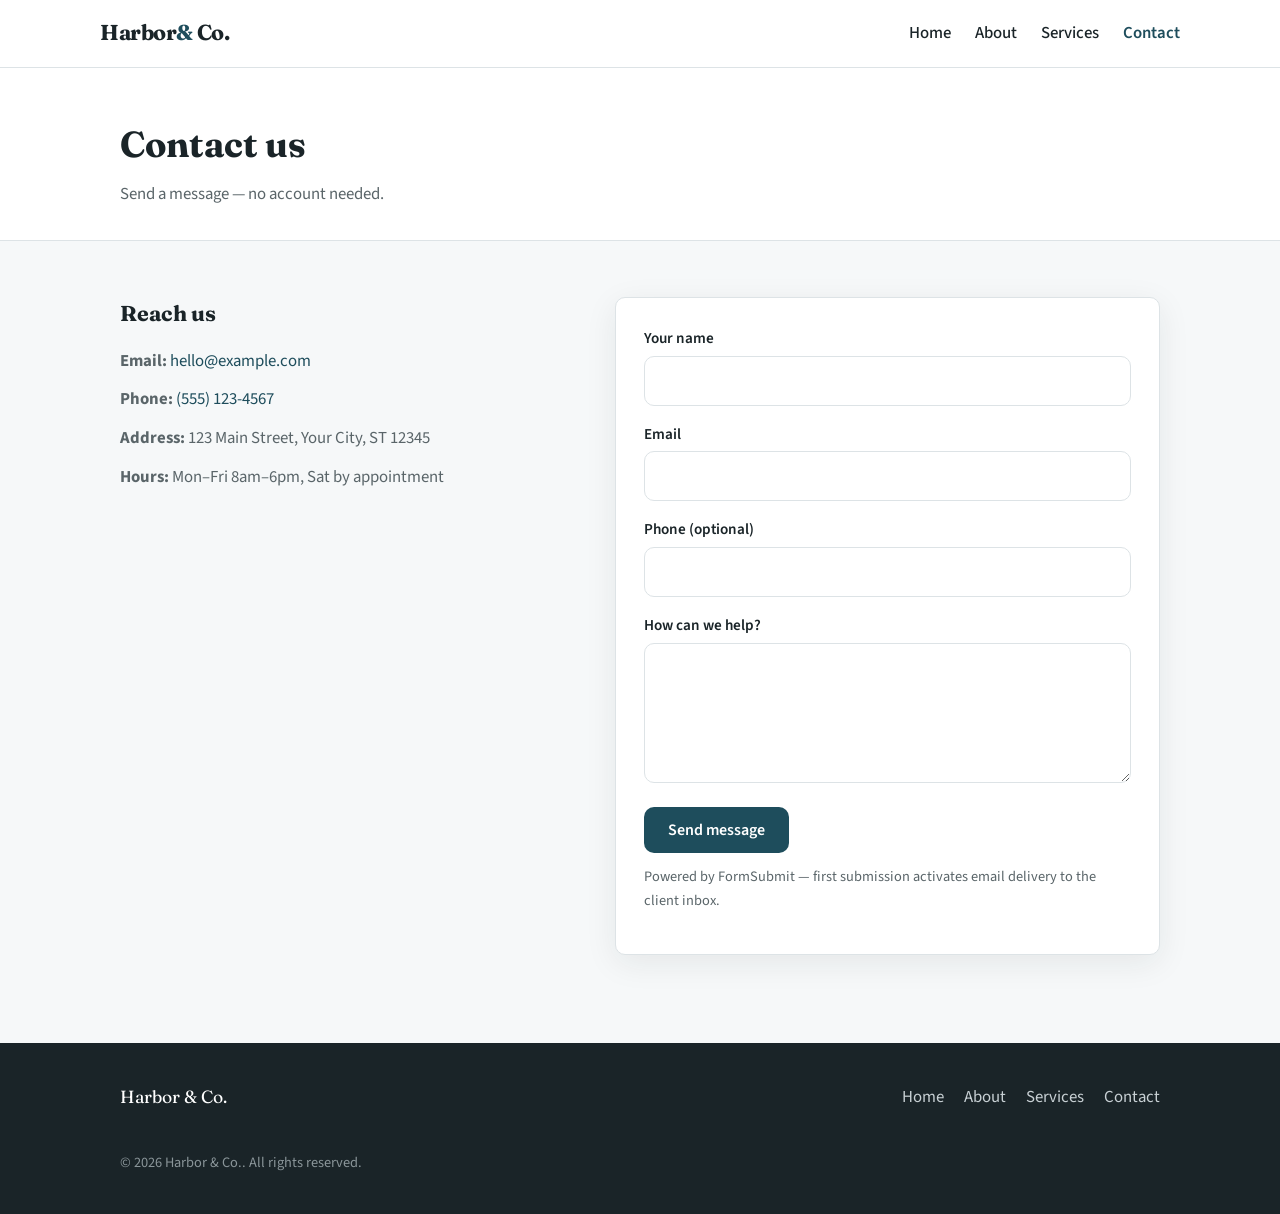
<file: contact.html>
<!DOCTYPE html>
<html lang="en">
<head>
  <meta charset="UTF-8">
  <meta name="viewport" content="width=device-width, initial-scale=1.0">
  <title>Contact — {{BRAND}}</title>
  <link rel="stylesheet" href="css/brand.css">
  <link rel="stylesheet" href="css/main.css">
</head>
<body data-page="contact">
  <header class="site-header" data-site-header></header>

  <main>
    <div class="page-header">
      <div class="container">
        <h1>Contact us</h1>
        <p>Send a message — no account needed.</p>
      </div>
    </div>

    <section class="section">
      <div class="container contact-grid">
        <div class="contact-info" data-contact-info></div>

        <div class="form-card">
          <form data-contact-form method="POST">
            <input type="hidden" name="_subject" value="">
            <input type="hidden" name="_next" value="">
            <input type="hidden" name="_captcha" value="false">
            <input type="text" name="_honey" style="display:none">

            <div class="form-group">
              <label for="name">Your name</label>
              <input type="text" id="name" name="name" required autocomplete="name">
            </div>
            <div class="form-group">
              <label for="email">Email</label>
              <input type="email" id="email" name="email" required autocomplete="email">
            </div>
            <div class="form-group">
              <label for="phone">Phone (optional)</label>
              <input type="tel" id="phone" name="phone" autocomplete="tel">
            </div>
            <div class="form-group">
              <label for="message">How can we help?</label>
              <textarea id="message" name="message" required></textarea>
            </div>
            <button class="btn btn-primary" type="submit">Send message</button>
            <p class="form-note">Powered by FormSubmit — first submission activates email delivery to the client inbox.</p>
          </form>
        </div>
      </div>
    </section>
  </main>

  <footer class="site-footer" data-site-footer></footer>

  <script src="js/site-config.js"></script>
  <script src="js/layout.js"></script>
</body>
</html>
</file>
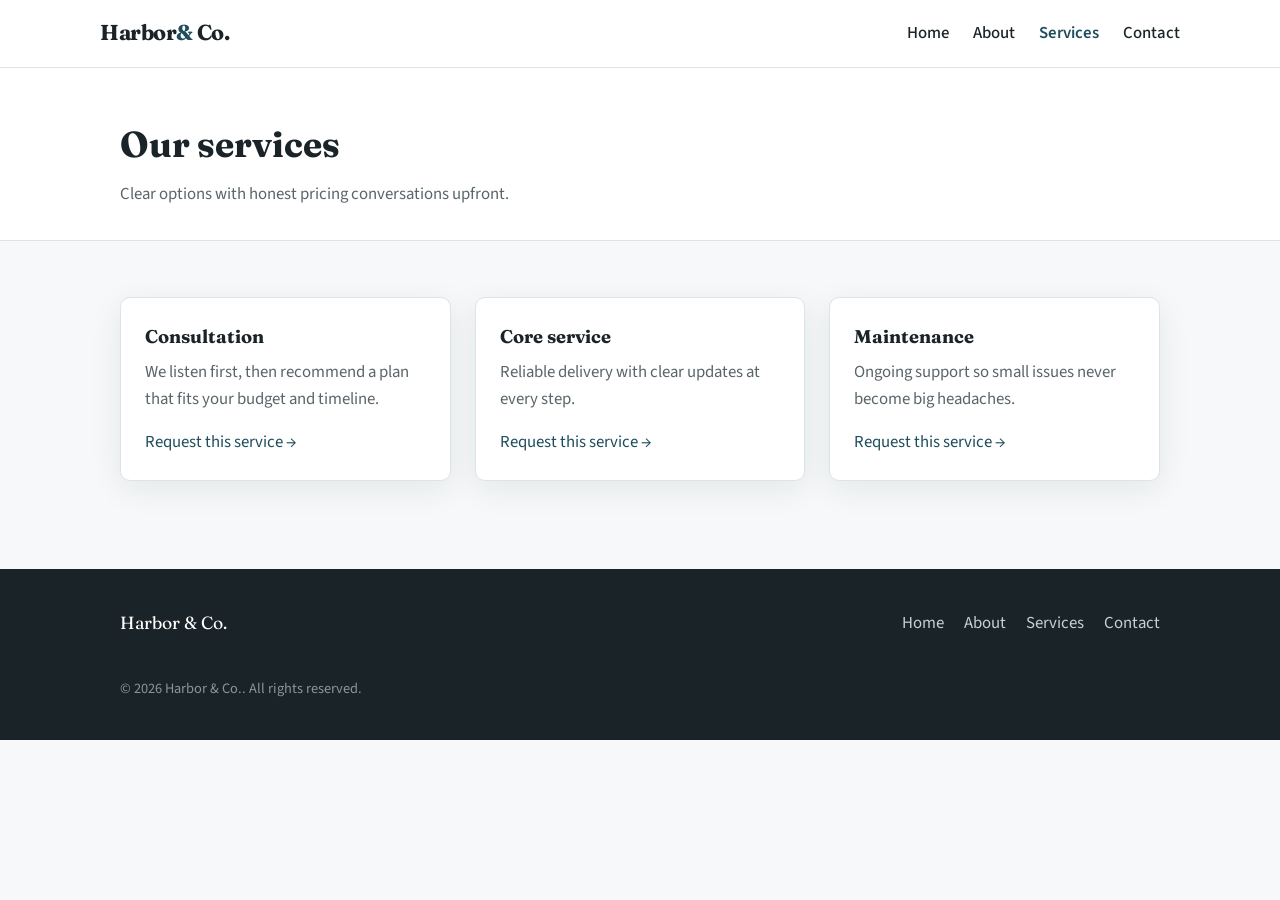
<file: services.html>
<!DOCTYPE html>
<html lang="en">
<head>
  <meta charset="UTF-8">
  <meta name="viewport" content="width=device-width, initial-scale=1.0">
  <title>Services — {{BRAND}}</title>
  <link rel="stylesheet" href="css/brand.css">
  <link rel="stylesheet" href="css/main.css">
</head>
<body data-page="services">
  <header class="site-header" data-site-header></header>

  <main>
    <div class="page-header">
      <div class="container">
        <h1>Our services</h1>
        <p>Clear options with honest pricing conversations upfront.</p>
      </div>
    </div>

    <section class="section">
      <div class="container">
        <div class="card-grid" data-services-list></div>
      </div>
    </section>
  </main>

  <footer class="site-footer" data-site-footer></footer>

  <script src="js/site-config.js"></script>
  <script src="js/layout.js"></script>
</body>
</html>
</file>
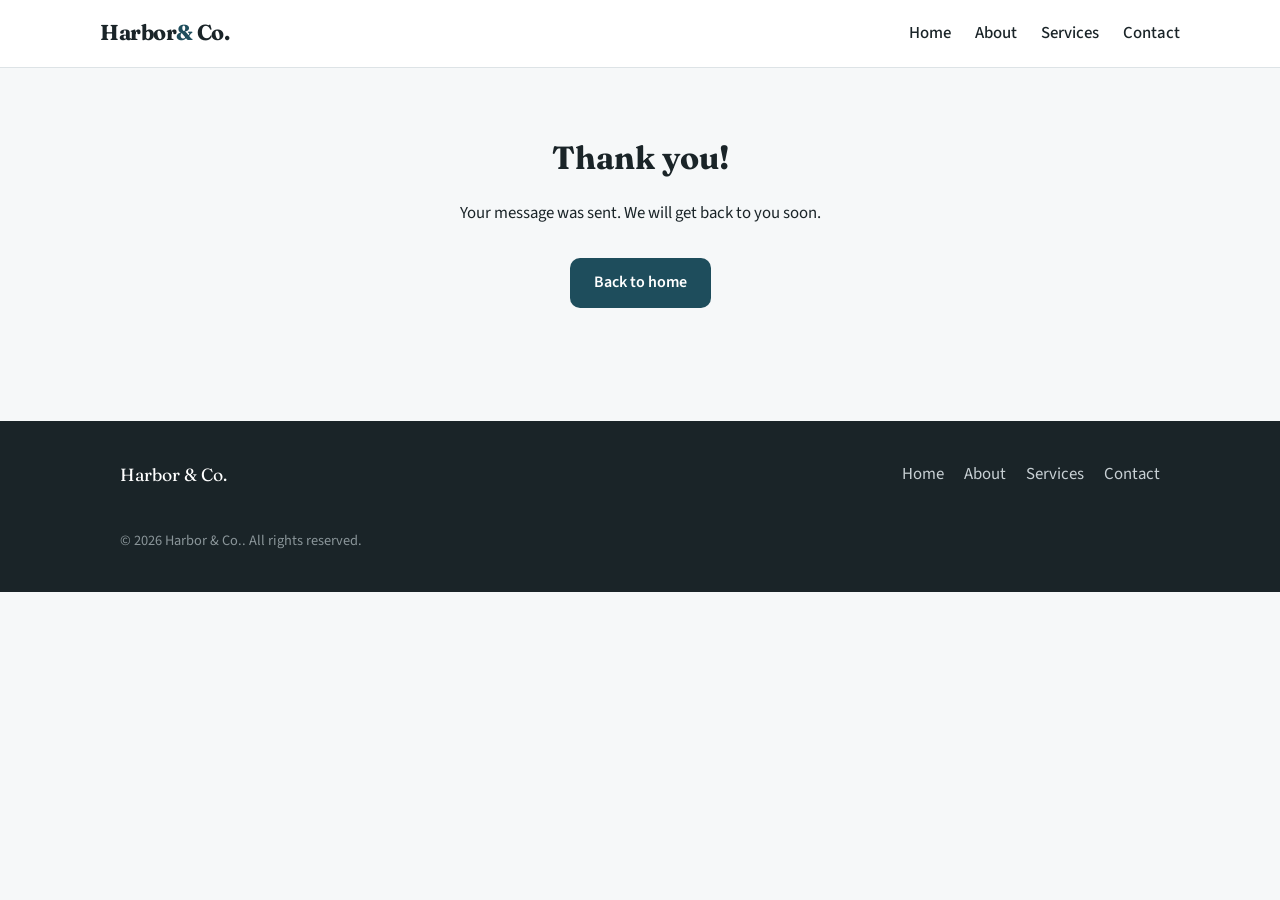
<file: thanks.html>
<!DOCTYPE html>
<html lang="en">
<head>
  <meta charset="UTF-8">
  <meta name="viewport" content="width=device-width, initial-scale=1.0">
  <title>Thank you — {{BRAND}}</title>
  <link rel="stylesheet" href="css/brand.css">
  <link rel="stylesheet" href="css/main.css">
</head>
<body data-page="thanks">
  <header class="site-header" data-site-header></header>

  <main>
    <div class="thanks-box">
      <h1>Thank you!</h1>
      <p>Your message was sent. We will get back to you soon.</p>
      <p style="margin-top: 2rem;"><a class="btn btn-primary" href="index.html">Back to home</a></p>
    </div>
  </main>

  <footer class="site-footer" data-site-footer></footer>

  <script src="js/site-config.js"></script>
  <script src="js/layout.js"></script>
</body>
</html>
</file>
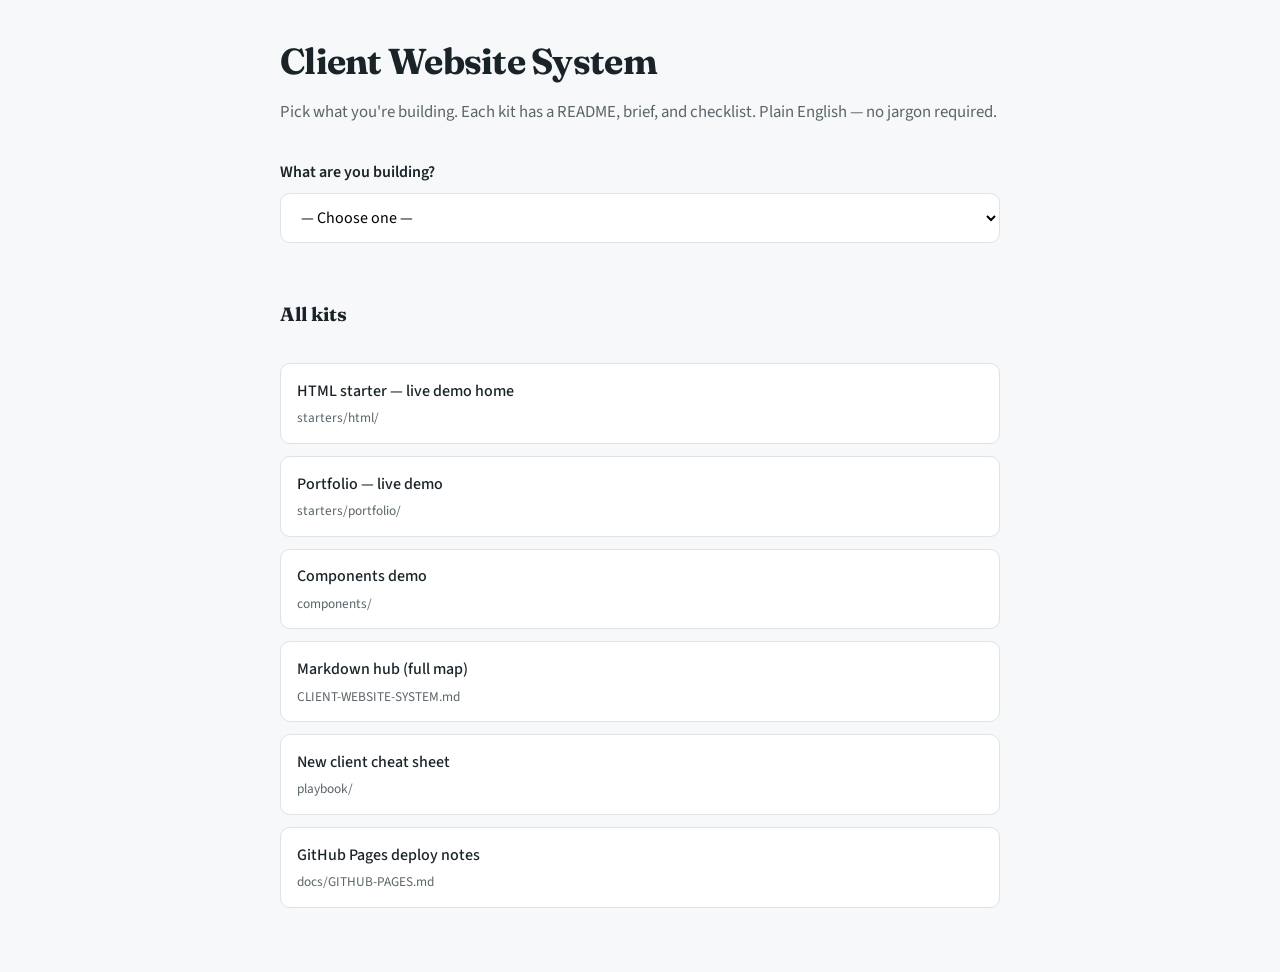
<file: docs/client-website-system.html>
<!DOCTYPE html>
<html lang="en">
<head>
  <meta charset="UTF-8">
  <meta name="viewport" content="width=device-width, initial-scale=1.0">
  <title>Client Website System — Start Here</title>
  <link rel="preconnect" href="https://fonts.googleapis.com">
  <link href="https://fonts.googleapis.com/css2?family=Fraunces:opsz,wght@9..144,600;9..144,700&family=Source+Sans+3:wght@400;500;600&display=swap" rel="stylesheet">
  <style>
    :root {
      --bg: #f6f8f9;
      --surface: #ffffff;
      --text: #1a2428;
      --muted: #5a6569;
      --primary: #1e4d5c;
      --accent: #c17f59;
      --border: #dde3e6;
      --radius: 10px;
      --font-head: 'Fraunces', Georgia, serif;
      --font-body: 'Source Sans 3', system-ui, sans-serif;
      --max: 720px;
    }
    * { box-sizing: border-box; }
    body {
      margin: 0;
      font-family: var(--font-body);
      background: var(--bg);
      color: var(--text);
      line-height: 1.65;
      padding: 2rem 1.25rem 4rem;
    }
    .wrap { max-width: var(--max); margin: 0 auto; }
    h1 {
      font-family: var(--font-head);
      font-size: clamp(1.75rem, 4vw, 2.25rem);
      margin: 0 0 0.5rem;
      letter-spacing: -0.02em;
    }
    .intro { color: var(--muted); margin: 0 0 2rem; font-size: 1.05rem; }
    label { font-weight: 600; display: block; margin-bottom: 0.5rem; }
    select {
      width: 100%;
      padding: 0.75rem 1rem;
      font: inherit;
      border: 1px solid var(--border);
      border-radius: var(--radius);
      background: var(--surface);
      margin-bottom: 1.5rem;
    }
    .panel {
      background: var(--surface);
      border: 1px solid var(--border);
      border-radius: var(--radius);
      padding: 1.5rem;
      margin-bottom: 1.5rem;
      box-shadow: 0 8px 32px rgba(26,36,40,0.06);
    }
    .panel h2 {
      font-family: var(--font-head);
      font-size: 1.25rem;
      margin: 0 0 0.75rem;
      color: var(--primary);
    }
    .panel p { margin: 0 0 1rem; color: var(--muted); }
    .panel ul { margin: 0; padding-left: 1.25rem; }
    .panel li { margin-bottom: 0.35rem; }
    a { color: var(--primary); }
    .nav-grid {
      display: grid;
      gap: 0.75rem;
      margin-top: 2rem;
    }
    .nav-grid a {
      display: block;
      padding: 0.85rem 1rem;
      background: var(--surface);
      border: 1px solid var(--border);
      border-radius: var(--radius);
      text-decoration: none;
      font-weight: 500;
      color: var(--text);
    }
    .nav-grid a:hover { border-color: var(--primary); }
    .nav-grid small { display: block; color: var(--muted); font-weight: 400; margin-top: 0.2rem; }
    code {
      background: #eef2f4;
      padding: 0.15rem 0.4rem;
      border-radius: 4px;
      font-size: 0.9em;
    }
    .hidden { display: none; }
  </style>
</head>
<body>
  <div class="wrap">
    <h1>Client Website System</h1>
    <p class="intro">Pick what you're building. Each kit has a README, brief, and checklist. Plain English — no jargon required.</p>

    <label for="kit-picker">What are you building?</label>
    <select id="kit-picker" aria-label="Choose a kit">
      <option value="">— Choose one —</option>
      <option value="html">Small business website (HTML)</option>
      <option value="wix">Client needs to edit it themselves (Wix)</option>
      <option value="portfolio">Freelancer portfolio (one page)</option>
      <option value="components">Copy a header, form, or section</option>
      <option value="playbook">Process, brief, or checklist only</option>
    </select>

    <div id="panel-html" class="panel hidden">
      <h2>HTML Business Starter</h2>
      <p>Home, About, Services, Contact. Free GitHub Pages hosting. Best when you maintain the site.</p>
      <ul>
        <li>Folder: <code>starters/html/</code></li>
        <li>Fast start: <code>./bin/new-client.sh your-client-slug</code></li>
        <li>Or copy folder → edit <code>js/site-config.js</code> + <code>css/brand.css</code></li>
        <li>Preview: <code>cd starters/html && python3 -m http.server 8080</code></li>
        <li>After go-live: <code>seo-do https://LIVE-URL</code></li>
      </ul>
      <p><a href="../starters/html/README.md">Open README →</a></p>
    </div>

    <div id="panel-wix" class="panel hidden">
      <h2>Wix Kit</h2>
      <p>Drag-and-drop for the client. Uses your Chrome login + <code>wix-do</code> automation.</p>
      <ul>
        <li>Folder: <code>starters/wix/</code></li>
        <li>Read <code>WIX-WORKFLOW.md</code> for real commands</li>
        <li>Start: <code>~/.organized/bin/wix-do status</code></li>
      </ul>
      <p><a href="../starters/wix/README.md">Open README →</a></p>
    </div>

    <div id="panel-portfolio" class="panel hidden">
      <h2>Portfolio Starter</h2>
      <p>One-page site for selling your own services. Calendly + social + FormSubmit.</p>
      <ul>
        <li>Folder: <code>starters/portfolio/</code></li>
        <li>Preview: <code>cd starters/portfolio && python3 -m http.server 8081</code></li>
      </ul>
      <p><a href="../starters/portfolio/README.md">Open README →</a></p>
    </div>

    <div id="panel-components" class="panel hidden">
      <h2>Component Library</h2>
      <p>Reusable header, hero, services grid, CTA, form, footer — same look as HTML starter.</p>
      <ul>
        <li>Open <code>components/components.html</code> in browser</li>
        <li>Copy the block you need into a client site</li>
      </ul>
      <p><a href="../components/components.html">Open demo page →</a></p>
    </div>

    <div id="panel-playbook" class="panel hidden">
      <h2>Playbook</h2>
      <p>Canonical brief, launch checklist, decision tree, and full process.</p>
      <ul>
        <li><a href="../playbook/CLIENT-BRIEF.md">Client brief</a></li>
        <li><a href="../playbook/CHECKLIST-LAUNCH.md">Launch checklist</a></li>
        <li><a href="../playbook/DECISION-TREE.md">Which kit?</a></li>
        <li><a href="../playbook/NEW-CLIENT-CHEATSHEET.md">One-page cheat sheet</a></li>
      </ul>
    </div>

    <h2 style="font-family: var(--font-head); font-size: 1.2rem; margin-top: 2rem;">All kits</h2>
    <div class="nav-grid">
      <a href="../starters/html/index.html">HTML starter — live demo home<small>starters/html/</small></a>
      <a href="../starters/portfolio/index.html">Portfolio — live demo<small>starters/portfolio/</small></a>
      <a href="../components/components.html">Components demo<small>components/</small></a>
      <a href="../CLIENT-WEBSITE-SYSTEM.md">Markdown hub (full map)<small>CLIENT-WEBSITE-SYSTEM.md</small></a>
      <a href="../playbook/NEW-CLIENT-CHEATSHEET.md">New client cheat sheet<small>playbook/</small></a>
      <a href="../docs/GITHUB-PAGES.md">GitHub Pages deploy notes<small>docs/GITHUB-PAGES.md</small></a>
    </div>
  </div>

  <script>
    const picker = document.getElementById('kit-picker');
    const panels = {
      html: document.getElementById('panel-html'),
      wix: document.getElementById('panel-wix'),
      portfolio: document.getElementById('panel-portfolio'),
      components: document.getElementById('panel-components'),
      playbook: document.getElementById('panel-playbook')
    };
    picker.addEventListener('change', () => {
      Object.values(panels).forEach(p => p.classList.add('hidden'));
      const v = picker.value;
      if (panels[v]) panels[v].classList.remove('hidden');
    });
  </script>
</body>
</html>
</file>
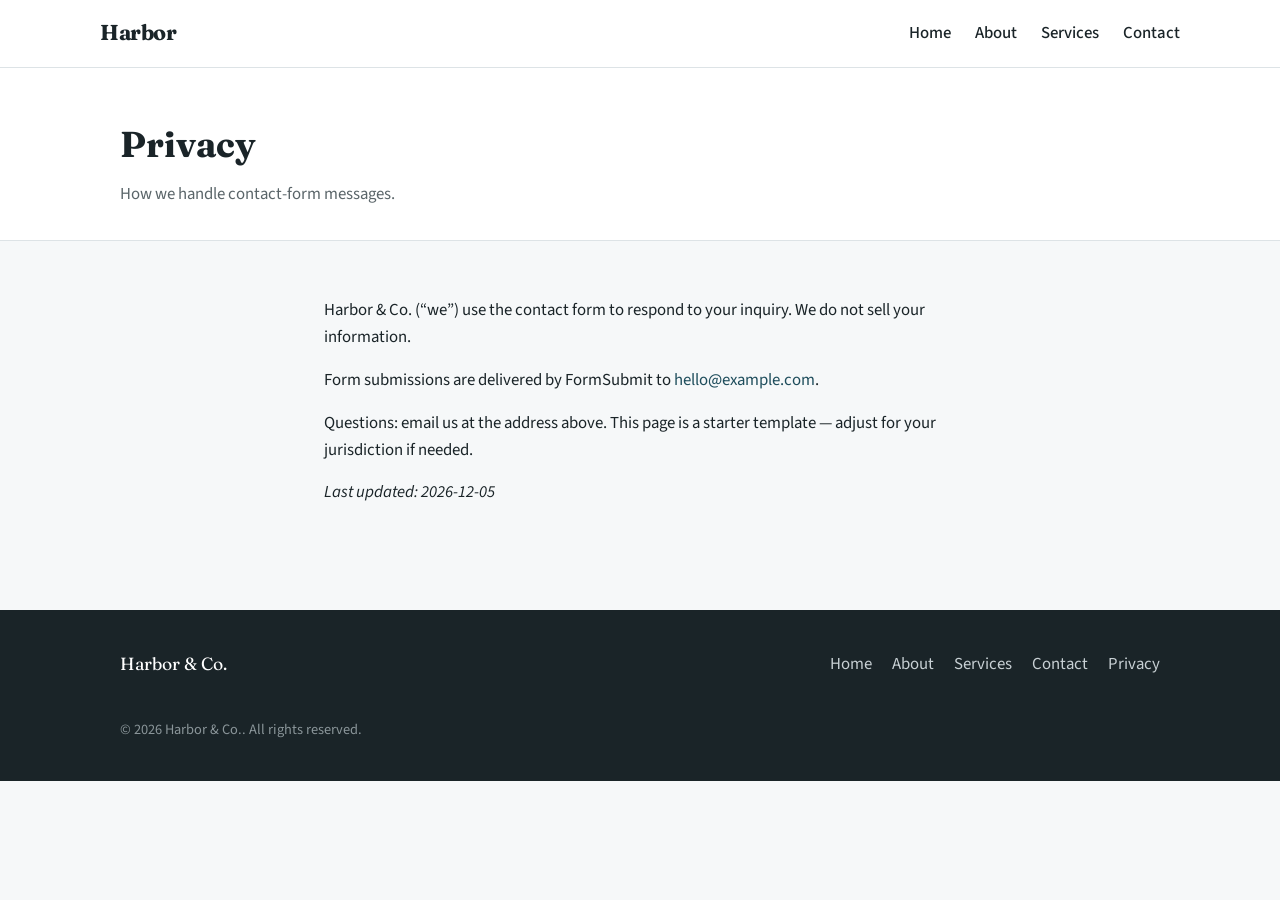
<file: starters/html/privacy.html>
<!DOCTYPE html>
<html lang="en">
<head>
  <meta charset="UTF-8">
  <meta name="viewport" content="width=device-width, initial-scale=1.0">
  <title>Privacy — {{BRAND}}</title>
  <link rel="stylesheet" href="css/brand.css">
  <link rel="stylesheet" href="css/main.css">
</head>
<body data-page="privacy">
  <header class="site-header" data-site-header></header>

  <main>
    <div class="page-header">
      <div class="container">
        <h1>Privacy</h1>
        <p>How we handle contact-form messages.</p>
      </div>
    </div>

    <section class="section">
      <div class="container content-block" data-privacy-body style="max-width: 42rem;"></div>
    </section>
  </main>

  <footer class="site-footer" data-site-footer></footer>

  <script src="js/site-config.js"></script>
  <script src="js/layout.js"></script>
</body>
</html>
</file>
<file: css/brand.css>
/**
 * BRAND TOKENS — change these 5 values for each new client.
 * Non-developers: edit only the values after the colon.
 */
:root {
  /* 1. Main brand color (buttons, links, accents) */
  --brand-primary: #1e4d5c;

  /* 2. Dark text / headings */
  --brand-dark: #1a2428;

  /* 3. Light background */
  --brand-bg: #f6f8f9;

  /* 4. White cards / header */
  --brand-surface: #ffffff;

  /* 5. Accent highlight (optional second color) */
  --brand-accent: #c17f59;

  /* Typography — swap font name if client has a brand font */
  --font-heading: 'Fraunces', Georgia, serif;
  --font-body: 'Source Sans 3', system-ui, sans-serif;

  /* Derived tokens (usually leave these alone) */
  --text: var(--brand-dark);
  --text-muted: #5a6569;
  --border: #dde3e6;
  --radius: 10px;
  --shadow: 0 8px 32px rgba(26, 36, 40, 0.08);
  --max-width: 1080px;
}
</file>
<file: css/main.css>
@import url('https://fonts.googleapis.com/css2?family=Fraunces:opsz,wght@9..144,600;9..144,700&family=Source+Sans+3:wght@400;500;600&display=swap');

*, *::before, *::after { box-sizing: border-box; }

html { scroll-behavior: smooth; }

body {
  margin: 0;
  font-family: var(--font-body);
  font-size: 1.05rem;
  line-height: 1.6;
  color: var(--text);
  background: var(--brand-bg);
}

img { max-width: 100%; display: block; }

a { color: var(--brand-primary); text-decoration: none; }
a:hover { text-decoration: underline; }

.container {
  max-width: var(--max-width);
  margin: 0 auto;
  padding: 0 1.25rem;
}

/* Header */
.site-header {
  background: var(--brand-surface);
  border-bottom: 1px solid var(--border);
  position: sticky;
  top: 0;
  z-index: 100;
}

.header-inner {
  display: flex;
  align-items: center;
  justify-content: space-between;
  padding: 1rem 0;
  gap: 1rem;
}

.logo {
  font-family: var(--font-heading);
  font-size: 1.35rem;
  font-weight: 700;
  color: var(--text);
  text-decoration: none;
  letter-spacing: -0.02em;
}

.logo span { color: var(--brand-primary); }

.nav-toggle {
  display: none;
  background: none;
  border: 1px solid var(--border);
  border-radius: var(--radius);
  padding: 0.4rem 0.65rem;
  font-size: 1.1rem;
  cursor: pointer;
}

.nav-links {
  display: flex;
  gap: 1.5rem;
  list-style: none;
  margin: 0;
  padding: 0;
}

.nav-links a {
  color: var(--text);
  font-weight: 500;
  text-decoration: none;
}

.nav-links a:hover,
.nav-links a.active {
  color: var(--brand-primary);
}

.nav-links a.active { font-weight: 600; }

/* Hero */
.hero {
  padding: 4.5rem 0 3.5rem;
  background: linear-gradient(160deg, var(--brand-surface) 0%, var(--brand-bg) 100%);
}

.hero-grid {
  display: grid;
  grid-template-columns: 1.1fr 0.9fr;
  gap: 2.5rem;
  align-items: center;
}

.hero h1 {
  font-family: var(--font-heading);
  font-size: clamp(2rem, 4vw, 2.75rem);
  line-height: 1.15;
  margin: 0 0 1rem;
  letter-spacing: -0.02em;
}

.hero .lead {
  font-size: 1.15rem;
  color: var(--text-muted);
  margin: 0 0 1.75rem;
  max-width: 34rem;
}

.hero-image {
  border-radius: calc(var(--radius) * 1.5);
  overflow: hidden;
  box-shadow: var(--shadow);
  aspect-ratio: 4 / 3;
  object-fit: cover;
  background: var(--border);
}

/* Buttons */
.btn {
  display: inline-block;
  padding: 0.75rem 1.5rem;
  border-radius: var(--radius);
  font-weight: 600;
  text-decoration: none;
  border: none;
  cursor: pointer;
  font-size: 1rem;
  font-family: inherit;
}

.btn-primary {
  background: var(--brand-primary);
  color: #fff;
}

.btn-primary:hover {
  filter: brightness(1.08);
  text-decoration: none;
}

.btn-outline {
  background: transparent;
  color: var(--brand-primary);
  border: 2px solid var(--brand-primary);
  margin-left: 0.75rem;
}

.btn-outline:hover { background: rgba(30, 77, 92, 0.06); text-decoration: none; }

/* Sections */
.section {
  padding: 3.5rem 0;
}

.section-title {
  font-family: var(--font-heading);
  font-size: 1.75rem;
  margin: 0 0 0.5rem;
}

.section-intro {
  color: var(--text-muted);
  margin: 0 0 2rem;
  max-width: 36rem;
}

.card-grid {
  display: grid;
  grid-template-columns: repeat(auto-fit, minmax(240px, 1fr));
  gap: 1.5rem;
}

.card {
  background: var(--brand-surface);
  border: 1px solid var(--border);
  border-radius: var(--radius);
  padding: 1.5rem;
  box-shadow: var(--shadow);
}

.card h3 {
  font-family: var(--font-heading);
  margin: 0 0 0.5rem;
  font-size: 1.15rem;
}

.card p { margin: 0; color: var(--text-muted); }

/* Page header (inner pages) */
.page-header {
  padding: 3rem 0 2rem;
  background: var(--brand-surface);
  border-bottom: 1px solid var(--border);
}

.page-header h1 {
  font-family: var(--font-heading);
  font-size: clamp(1.75rem, 3vw, 2.25rem);
  margin: 0 0 0.5rem;
}

.page-header p {
  margin: 0;
  color: var(--text-muted);
  max-width: 36rem;
}

/* Content blocks */
.content-block {
  max-width: 42rem;
}

.content-block p { margin: 0 0 1rem; }

.split {
  display: grid;
  grid-template-columns: 1fr 1fr;
  gap: 2rem;
  align-items: start;
}

/* Contact form */
.contact-grid {
  display: grid;
  grid-template-columns: 1fr 1.2fr;
  gap: 2.5rem;
}

.contact-info h2 {
  font-family: var(--font-heading);
  font-size: 1.35rem;
  margin: 0 0 1rem;
}

.contact-info p { margin: 0 0 0.75rem; color: var(--text-muted); }

.form-card {
  background: var(--brand-surface);
  border: 1px solid var(--border);
  border-radius: var(--radius);
  padding: 1.75rem;
  box-shadow: var(--shadow);
}

.form-group { margin-bottom: 1rem; }

.form-group label {
  display: block;
  font-weight: 600;
  margin-bottom: 0.35rem;
  font-size: 0.95rem;
}

.form-group input,
.form-group textarea,
.form-group select {
  width: 100%;
  padding: 0.65rem 0.85rem;
  border: 1px solid var(--border);
  border-radius: var(--radius);
  font: inherit;
  background: #fff;
}

.form-group textarea { min-height: 140px; resize: vertical; }

.form-note {
  font-size: 0.9rem;
  color: var(--text-muted);
  margin-top: 0.75rem;
}

/* Footer */
.site-footer {
  background: var(--brand-dark);
  color: #c8d0d4;
  padding: 2.5rem 0;
  margin-top: 2rem;
}

.footer-inner {
  display: flex;
  flex-wrap: wrap;
  justify-content: space-between;
  gap: 1.5rem;
  align-items: center;
}

.footer-brand {
  font-family: var(--font-heading);
  font-size: 1.1rem;
  color: #fff;
}

.footer-links {
  display: flex;
  gap: 1.25rem;
  list-style: none;
  margin: 0;
  padding: 0;
}

.footer-links a { color: #c8d0d4; text-decoration: none; }
.footer-links a:hover { color: #fff; }

.footer-copy {
  width: 100%;
  margin: 1rem 0 0;
  font-size: 0.9rem;
  color: #8a9599;
}

/* Thanks page */
.thanks-box {
  text-align: center;
  padding: 4rem 1rem;
  max-width: 32rem;
  margin: 0 auto;
}

.thanks-box h1 {
  font-family: var(--font-heading);
  font-size: 2rem;
  margin: 0 0 1rem;
}

/* Mobile */
@media (max-width: 768px) {
  .nav-toggle { display: block; }

  .nav-links {
    display: none;
    position: absolute;
    top: 100%;
    left: 0;
    right: 0;
    flex-direction: column;
    background: var(--brand-surface);
    border-bottom: 1px solid var(--border);
    padding: 1rem 1.25rem;
    gap: 0.75rem;
  }

  .nav-links.open { display: flex; }

  .site-header .container { position: relative; }

  .hero-grid,
  .split,
  .contact-grid {
    grid-template-columns: 1fr;
  }

  .btn-outline {
    margin-left: 0;
    margin-top: 0.75rem;
    display: inline-block;
  }

  .hero { padding: 3rem 0 2.5rem; }
}
</file>
<file: starters/html/css/brand.css>
/**
 * BRAND TOKENS — change these 5 values for each new client.
 * Non-developers: edit only the values after the colon.
 */
:root {
  /* 1. Main brand color (buttons, links, accents) */
  --brand-primary: #1e4d5c;

  /* 2. Dark text / headings */
  --brand-dark: #1a2428;

  /* 3. Light background */
  --brand-bg: #f6f8f9;

  /* 4. White cards / header */
  --brand-surface: #ffffff;

  /* 5. Accent highlight (optional second color) */
  --brand-accent: #c17f59;

  /* Typography — swap font name if client has a brand font */
  --font-heading: 'Fraunces', Georgia, serif;
  --font-body: 'Source Sans 3', system-ui, sans-serif;

  /* Derived tokens (usually leave these alone) */
  --text: var(--brand-dark);
  --text-muted: #5a6569;
  --border: #dde3e6;
  --radius: 10px;
  --shadow: 0 8px 32px rgba(26, 36, 40, 0.08);
  --max-width: 1080px;
}
</file>
<file: starters/html/css/main.css>
@import url('https://fonts.googleapis.com/css2?family=Fraunces:opsz,wght@9..144,600;9..144,700&family=Source+Sans+3:wght@400;500;600&display=swap');

*, *::before, *::after { box-sizing: border-box; }

html { scroll-behavior: smooth; }

body {
  margin: 0;
  font-family: var(--font-body);
  font-size: 1.05rem;
  line-height: 1.6;
  color: var(--text);
  background: var(--brand-bg);
}

img { max-width: 100%; display: block; }

a { color: var(--brand-primary); text-decoration: none; }
a:hover { text-decoration: underline; }

.skip-link {
  position: absolute;
  left: -9999px;
  top: 0;
  z-index: 1000;
  padding: 0.75rem 1rem;
  background: var(--brand-primary);
  color: #fff;
  font-weight: 600;
  border-radius: 0 0 var(--radius) 0;
}

.skip-link:focus {
  left: 0;
}

:focus-visible {
  outline: 2px solid var(--brand-primary);
  outline-offset: 2px;
}

.container {
  max-width: var(--max-width);
  margin: 0 auto;
  padding: 0 1.25rem;
}

/* Header */
.site-header {
  background: var(--brand-surface);
  border-bottom: 1px solid var(--border);
  position: sticky;
  top: 0;
  z-index: 100;
}

.header-inner {
  display: flex;
  align-items: center;
  justify-content: space-between;
  padding: 1rem 0;
  gap: 1rem;
}

.logo {
  font-family: var(--font-heading);
  font-size: 1.35rem;
  font-weight: 700;
  color: var(--text);
  text-decoration: none;
  letter-spacing: -0.02em;
}

.logo span { color: var(--brand-primary); }

.nav-toggle {
  display: none;
  background: none;
  border: 1px solid var(--border);
  border-radius: var(--radius);
  padding: 0.4rem 0.65rem;
  font-size: 1.1rem;
  cursor: pointer;
}

.nav-links {
  display: flex;
  gap: 1.5rem;
  list-style: none;
  margin: 0;
  padding: 0;
}

.nav-links a {
  color: var(--text);
  font-weight: 500;
  text-decoration: none;
}

.nav-links a:hover,
.nav-links a.active {
  color: var(--brand-primary);
}

.nav-links a.active { font-weight: 600; }

/* Hero */
.hero {
  padding: 4.5rem 0 3.5rem;
  background: linear-gradient(160deg, var(--brand-surface) 0%, var(--brand-bg) 100%);
}

.hero-grid {
  display: grid;
  grid-template-columns: 1.1fr 0.9fr;
  gap: 2.5rem;
  align-items: center;
}

.hero h1 {
  font-family: var(--font-heading);
  font-size: clamp(2rem, 4vw, 2.75rem);
  line-height: 1.15;
  margin: 0 0 1rem;
  letter-spacing: -0.02em;
}

.hero .lead {
  font-size: 1.15rem;
  color: var(--text-muted);
  margin: 0 0 1.75rem;
  max-width: 34rem;
}

.hero-image {
  border-radius: calc(var(--radius) * 1.5);
  overflow: hidden;
  box-shadow: var(--shadow);
  aspect-ratio: 4 / 3;
  object-fit: cover;
  background: var(--border);
}

/* Buttons */
.btn {
  display: inline-block;
  padding: 0.75rem 1.5rem;
  border-radius: var(--radius);
  font-weight: 600;
  text-decoration: none;
  border: none;
  cursor: pointer;
  font-size: 1rem;
  font-family: inherit;
}

.btn-primary {
  background: var(--brand-primary);
  color: #fff;
}

.btn-primary:hover {
  filter: brightness(1.08);
  text-decoration: none;
}

.btn-outline {
  background: transparent;
  color: var(--brand-primary);
  border: 2px solid var(--brand-primary);
  margin-left: 0.75rem;
}

.btn-outline:hover { background: rgba(30, 77, 92, 0.06); text-decoration: none; }

/* Sections */
.section {
  padding: 3.5rem 0;
}

.section-title {
  font-family: var(--font-heading);
  font-size: 1.75rem;
  margin: 0 0 0.5rem;
}

.section-intro {
  color: var(--text-muted);
  margin: 0 0 2rem;
  max-width: 36rem;
}

.card-grid {
  display: grid;
  grid-template-columns: repeat(auto-fit, minmax(240px, 1fr));
  gap: 1.5rem;
}

.card {
  background: var(--brand-surface);
  border: 1px solid var(--border);
  border-radius: var(--radius);
  padding: 1.5rem;
  box-shadow: var(--shadow);
}

.card h3 {
  font-family: var(--font-heading);
  margin: 0 0 0.5rem;
  font-size: 1.15rem;
}

.card p { margin: 0; color: var(--text-muted); }

/* Page header (inner pages) */
.page-header {
  padding: 3rem 0 2rem;
  background: var(--brand-surface);
  border-bottom: 1px solid var(--border);
}

.page-header h1 {
  font-family: var(--font-heading);
  font-size: clamp(1.75rem, 3vw, 2.25rem);
  margin: 0 0 0.5rem;
}

.page-header p {
  margin: 0;
  color: var(--text-muted);
  max-width: 36rem;
}

/* Content blocks */
.content-block {
  max-width: 42rem;
}

.content-block p { margin: 0 0 1rem; }

.split {
  display: grid;
  grid-template-columns: 1fr 1fr;
  gap: 2rem;
  align-items: start;
}

/* Contact form */
.contact-grid {
  display: grid;
  grid-template-columns: 1fr 1.2fr;
  gap: 2.5rem;
}

.contact-info h2 {
  font-family: var(--font-heading);
  font-size: 1.35rem;
  margin: 0 0 1rem;
}

.contact-info p { margin: 0 0 0.75rem; color: var(--text-muted); }

.form-card {
  background: var(--brand-surface);
  border: 1px solid var(--border);
  border-radius: var(--radius);
  padding: 1.75rem;
  box-shadow: var(--shadow);
}

.form-group { margin-bottom: 1rem; }

.form-group label {
  display: block;
  font-weight: 600;
  margin-bottom: 0.35rem;
  font-size: 0.95rem;
}

.form-group input,
.form-group textarea,
.form-group select {
  width: 100%;
  padding: 0.65rem 0.85rem;
  border: 1px solid var(--border);
  border-radius: var(--radius);
  font: inherit;
  background: #fff;
}

.form-group textarea { min-height: 140px; resize: vertical; }

.form-note {
  font-size: 0.9rem;
  color: var(--text-muted);
  margin-top: 0.75rem;
}

/* Footer */
.site-footer {
  background: var(--brand-dark);
  color: #c8d0d4;
  padding: 2.5rem 0;
  margin-top: 2rem;
}

.footer-inner {
  display: flex;
  flex-wrap: wrap;
  justify-content: space-between;
  gap: 1.5rem;
  align-items: center;
}

.footer-brand {
  font-family: var(--font-heading);
  font-size: 1.1rem;
  color: #fff;
}

.footer-links {
  display: flex;
  gap: 1.25rem;
  list-style: none;
  margin: 0;
  padding: 0;
}

.footer-links a { color: #c8d0d4; text-decoration: none; }
.footer-links a:hover { color: #fff; }

.footer-copy {
  width: 100%;
  margin: 1rem 0 0;
  font-size: 0.9rem;
  color: #8a9599;
}

/* Thanks page */
.thanks-box {
  text-align: center;
  padding: 4rem 1rem;
  max-width: 32rem;
  margin: 0 auto;
}

.thanks-box h1 {
  font-family: var(--font-heading);
  font-size: 2rem;
  margin: 0 0 1rem;
}

/* Mobile */
@media (max-width: 768px) {
  .nav-toggle { display: block; }

  .nav-links {
    display: none;
    position: absolute;
    top: 100%;
    left: 0;
    right: 0;
    flex-direction: column;
    background: var(--brand-surface);
    border-bottom: 1px solid var(--border);
    padding: 1rem 1.25rem;
    gap: 0.75rem;
  }

  .nav-links.open { display: flex; }

  .site-header .container { position: relative; }

  .hero-grid,
  .split,
  .contact-grid {
    grid-template-columns: 1fr;
  }

  .btn-outline {
    margin-left: 0;
    margin-top: 0.75rem;
    display: inline-block;
  }

  .hero { padding: 3rem 0 2.5rem; }
}
</file>
